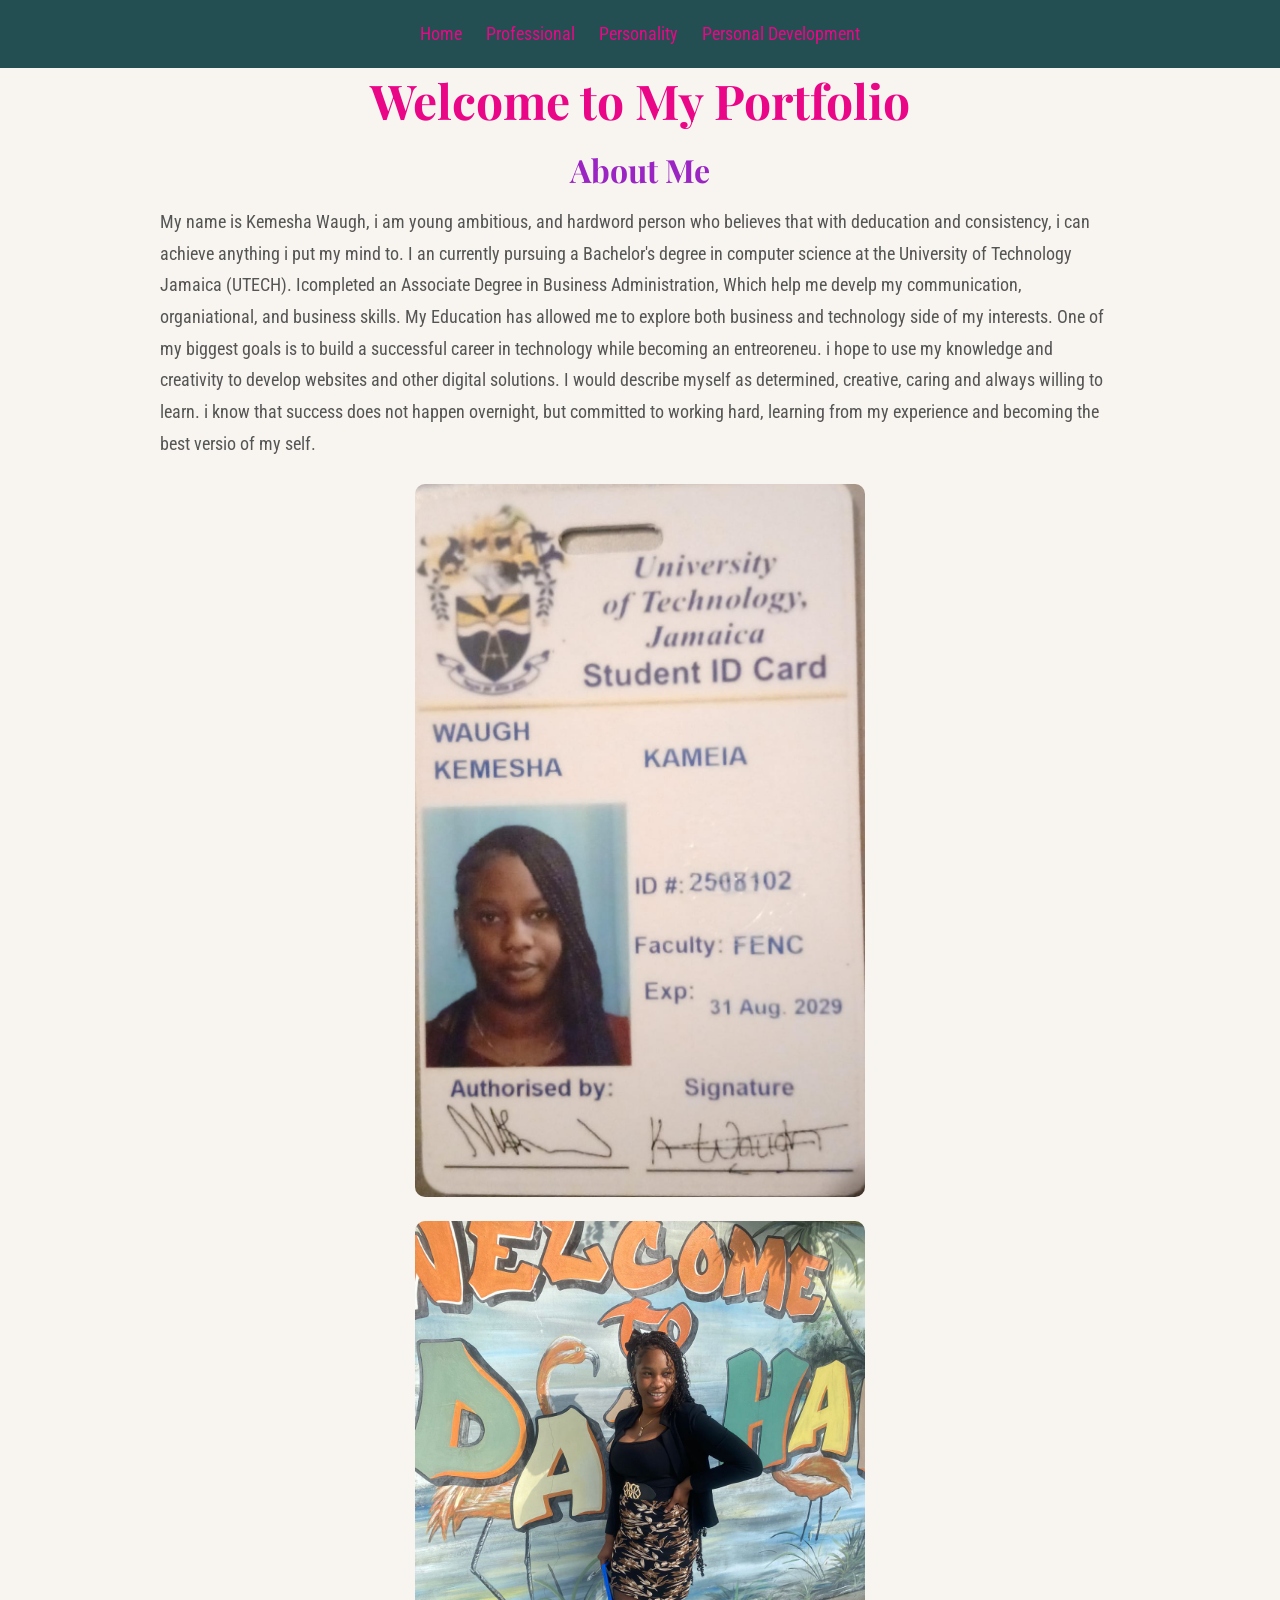
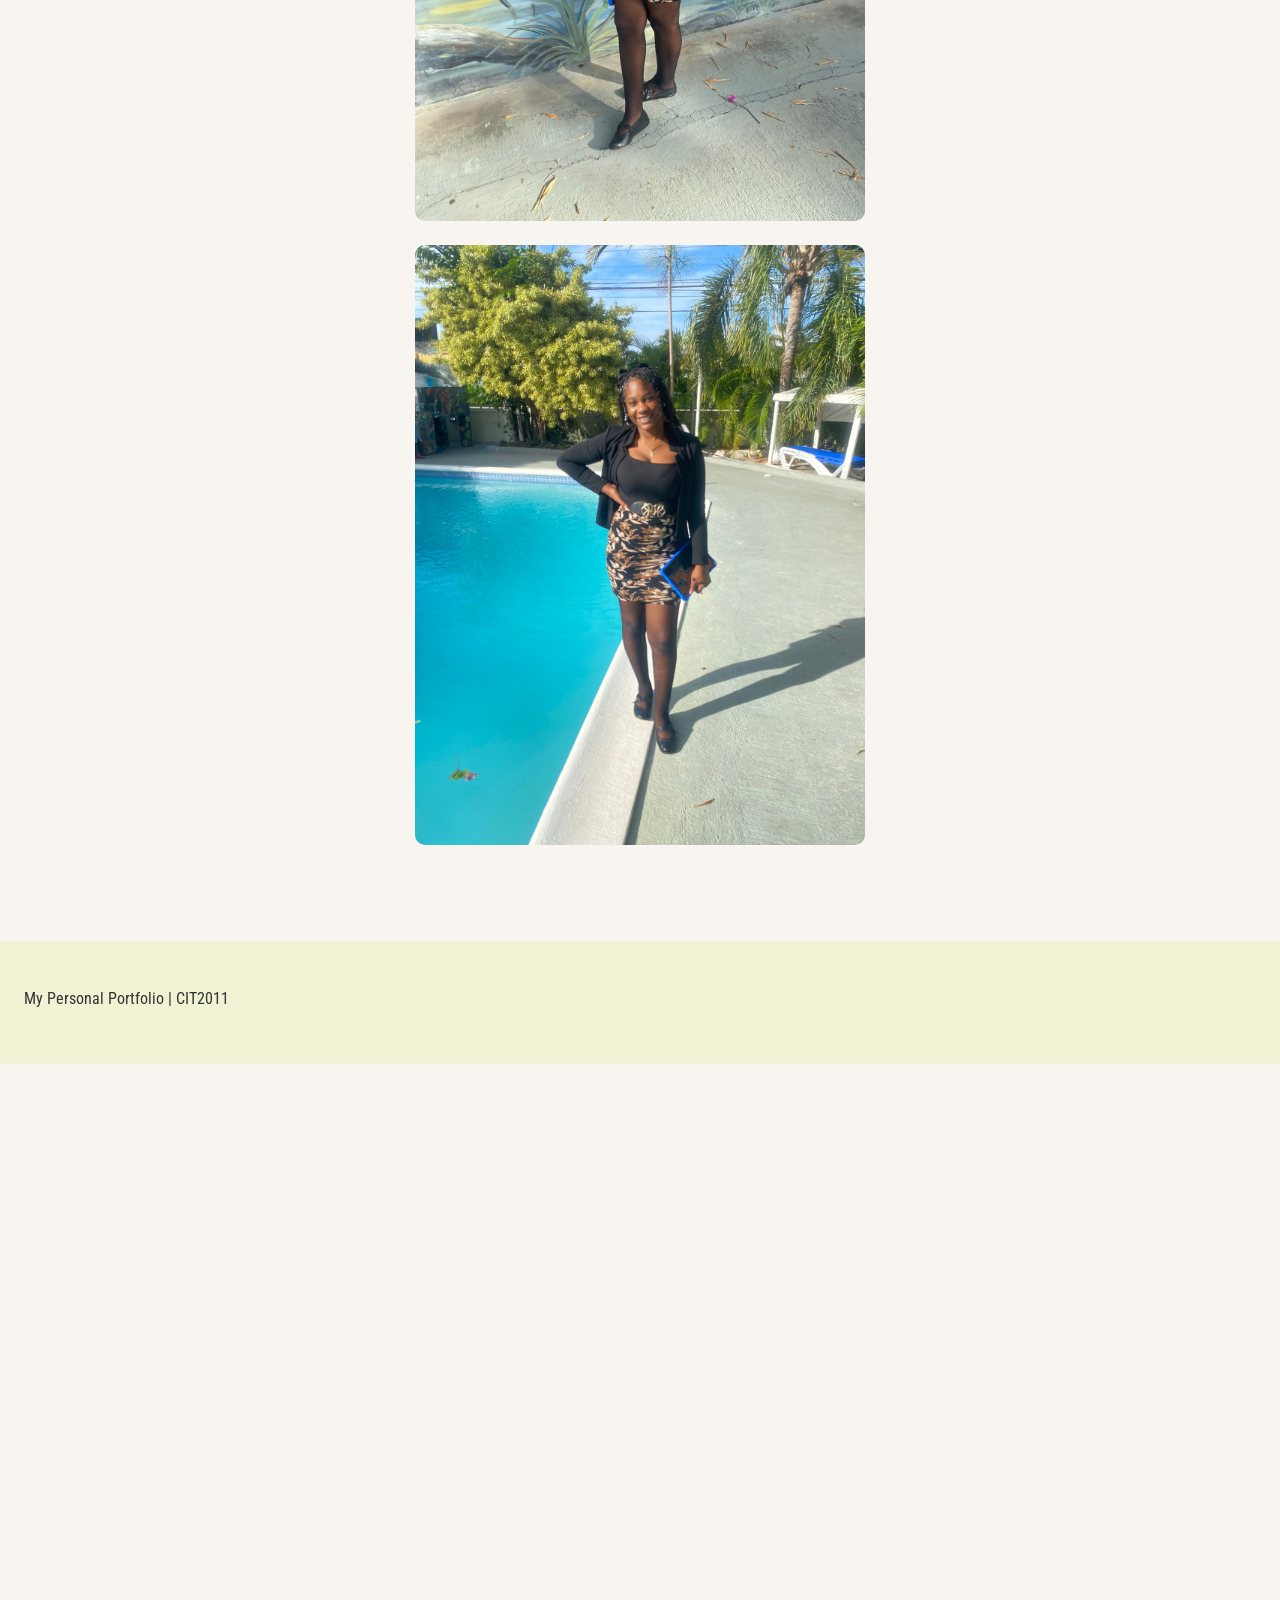
<file: index.html>
<!DOCTYPE html>
<html lang="en">
<head>
    <meta charset="UTF-8">
    <meta name="viewport" content="width=device-width, initial-scale=1.0">
    <meta http-equiv="refresh" content="0; url=2508102_IA1_S1AY27/Codes/Index.html">
    <title>My CIT2011 Portfolio</title>
</head>
<body>
    <p>Opening my portfolio...</p>
    <p>
        If the portfolio does not open,
        <a href="2508102_IA1_S1AY27/Codes/Index.html">click here</a>.
    </p>
</body>
</html>
</file>
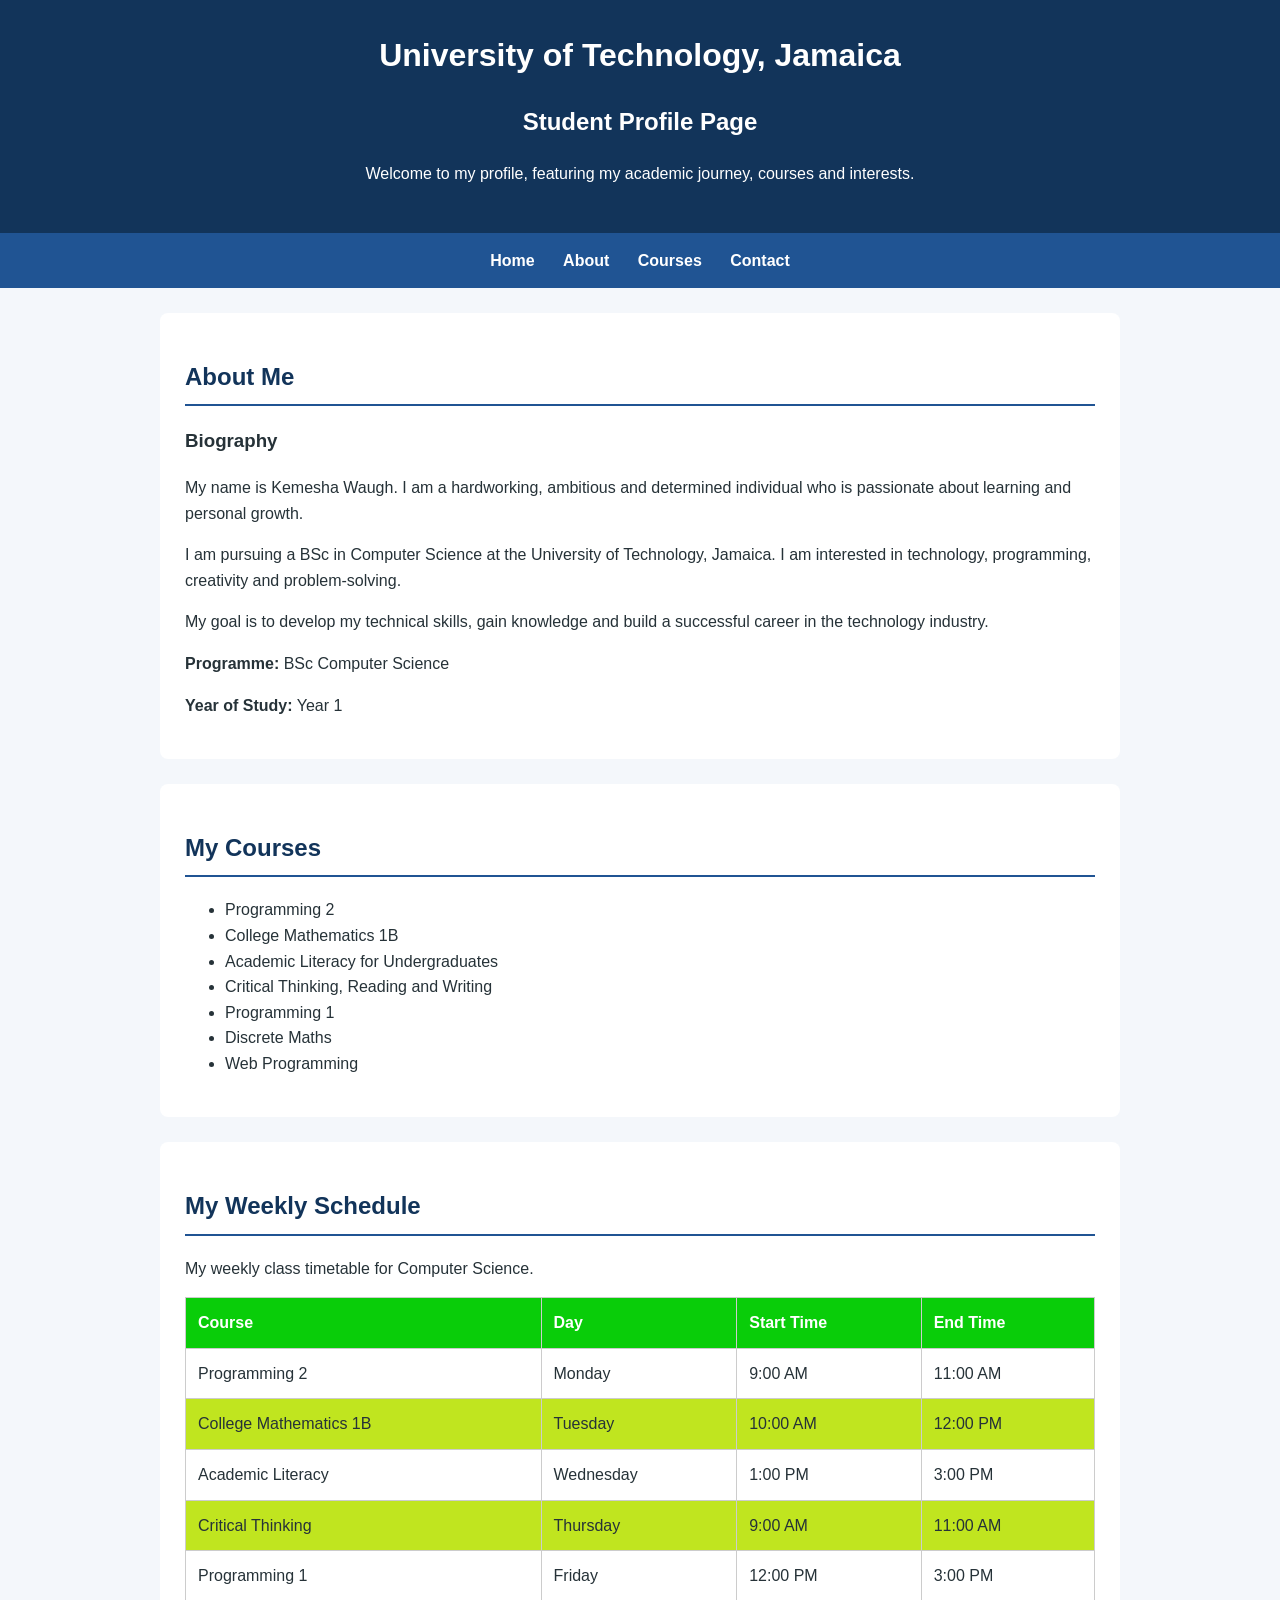
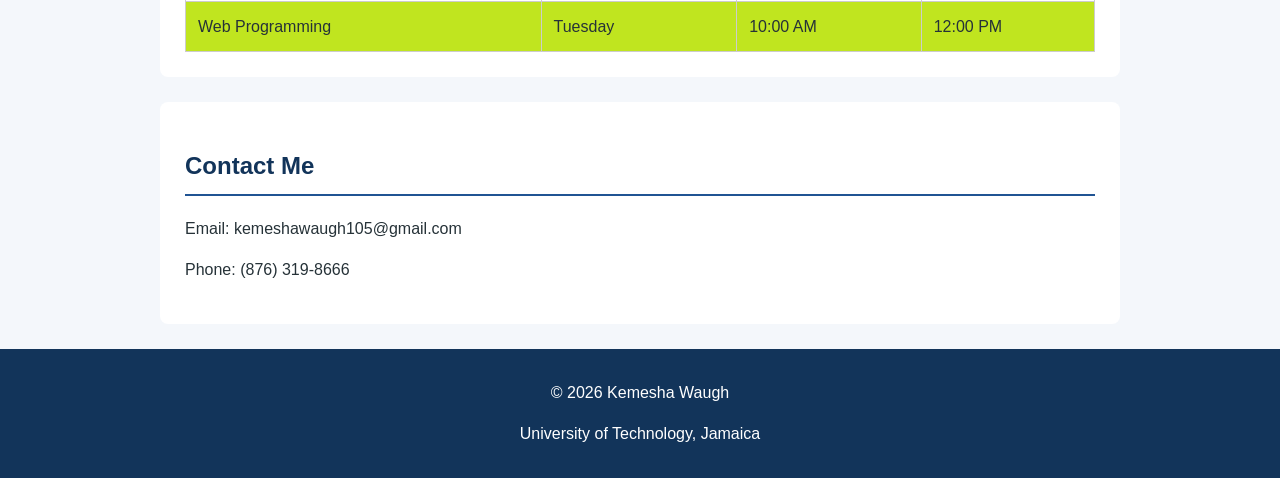
<file: 2508102_IA1_S1AY27/CIT2011_Student_Profile/index.html>
<!DOCTYPE html>
<html lang="en">
<head>
    <meta charset="UTF-8">
    <meta name="viewport" content="width=device-width, initial-scale=1.0">
    <title>My Student Profile</title>
    <link rel="stylesheet" href="style.css">
</head>

<body>

    <header id="home">
        <h1>University of Technology, Jamaica</h1>
        <h2>Student Profile Page</h2>
        <p>Welcome to my profile, featuring my academic journey, courses and interests.</p>
    </header>

    <nav>
        <a href="#home">Home</a>
        <a href="#about">About</a>
        <a href="#courses">Courses</a>
        <a href="#contact">Contact</a>
    </nav>

    <main>

        <section id="about">
            <h2>About Me</h2>
            <h3>Biography</h3>

            <p>My name is Kemesha Waugh. I am a hardworking,
            ambitious and determined individual who is passionate
            about learning and personal growth.</p>

            <p>I am pursuing a BSc in Computer Science at the
            University of Technology, Jamaica. I am interested
            in technology, programming, creativity and
            problem-solving.</p>

            <p>My goal is to develop my technical skills, gain
            knowledge and build a successful career in the
            technology industry.</p>

            <p><strong>Programme:</strong> BSc Computer Science</p>
            <p><strong>Year of Study:</strong> Year 1</p>

            <!-- Add your photograph here -->
        </section>

        <section id="courses">
            <h2>My Courses</h2>

            <!-- These are some of the courses in my Computer Science programme:-->
            <ul>
                <li>Programming 2</li>
                <li>College Mathematics 1B</li>
                <li>Academic Literacy for Undergraduates</li>
                <li>Critical Thinking, Reading and Writing</li>
                <li>Programming 1</li>
                <li>Discrete Maths</li>
                <li>Web Programming</li>
            </ul>
        </section>

        <section id="schedule">
            <h2>My Weekly Schedule</h2>

            <p>My weekly class timetable for Computer Science.</p>

    <table>
        <thead>
            <tr>
                <th>Course</th>
                <th>Day</th>
                <th>Start Time</th>
                <th>End Time</th>
            </tr>
        </thead>

        <tbody>
            <tr>
                <td>Programming 2</td>
                <td>Monday</td>
                <td>9:00 AM</td>
                <td>11:00 AM</td>
            </tr>

            <tr>
                <td>College Mathematics 1B </td>
                  <td>Tuesday</td>
                <td>10:00 AM</td>
                <td>12:00 PM</td>
            </tr>

            <tr>
                <td>Academic Literacy</td>
                <td>Wednesday</td>
                <td>1:00 PM</td>
                <td>3:00 PM</td>
            </tr>

            <tr>
                <td>Critical Thinking</td>
                <td>Thursday</td>
                <td>9:00 AM</td>
                <td>11:00 AM</td>
            </tr>

             <tr>
                <td>Programming 1</td>
                <td>Friday</td>
                <td>12:00 PM</td>
                <td>3:00 PM</td>
            </tr>

             <tr>
                <td>Web Programming</td>
                <td>Tuesday</td>
                <td>10:00 AM</td>
                <td>12:00 PM</td>
            </tr>
        </tbody>
    </table>

        </section>


<section id="contact">
    <h2>Contact Me</h2>

    <p>Email: kemeshawaugh105@gmail.com</p>
    <p>Phone: (876) 319-8666</p>
</section>

        </section>

    </main>

    <footer>
        <p>&copy; 2026 Kemesha Waugh</p>
        <p>University of Technology, Jamaica</p>
    </footer>

</body>
</html>
</file>
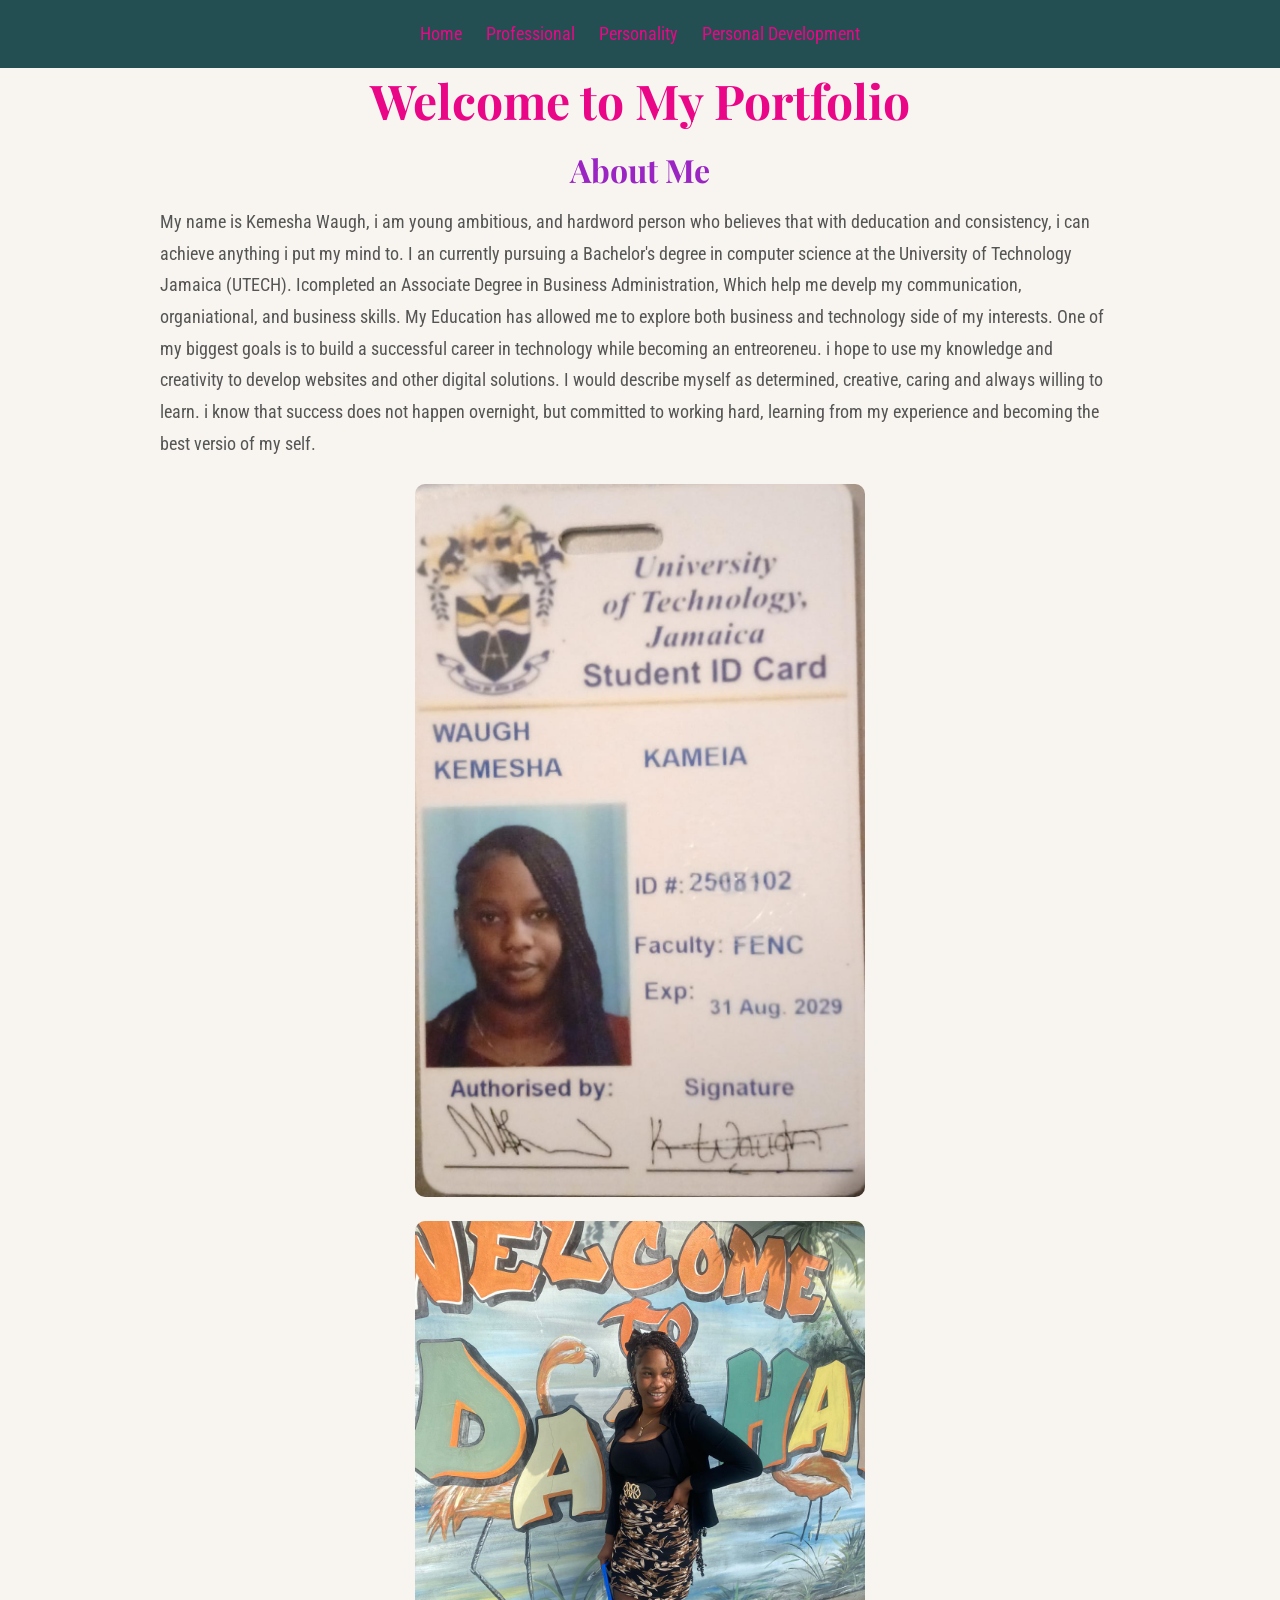
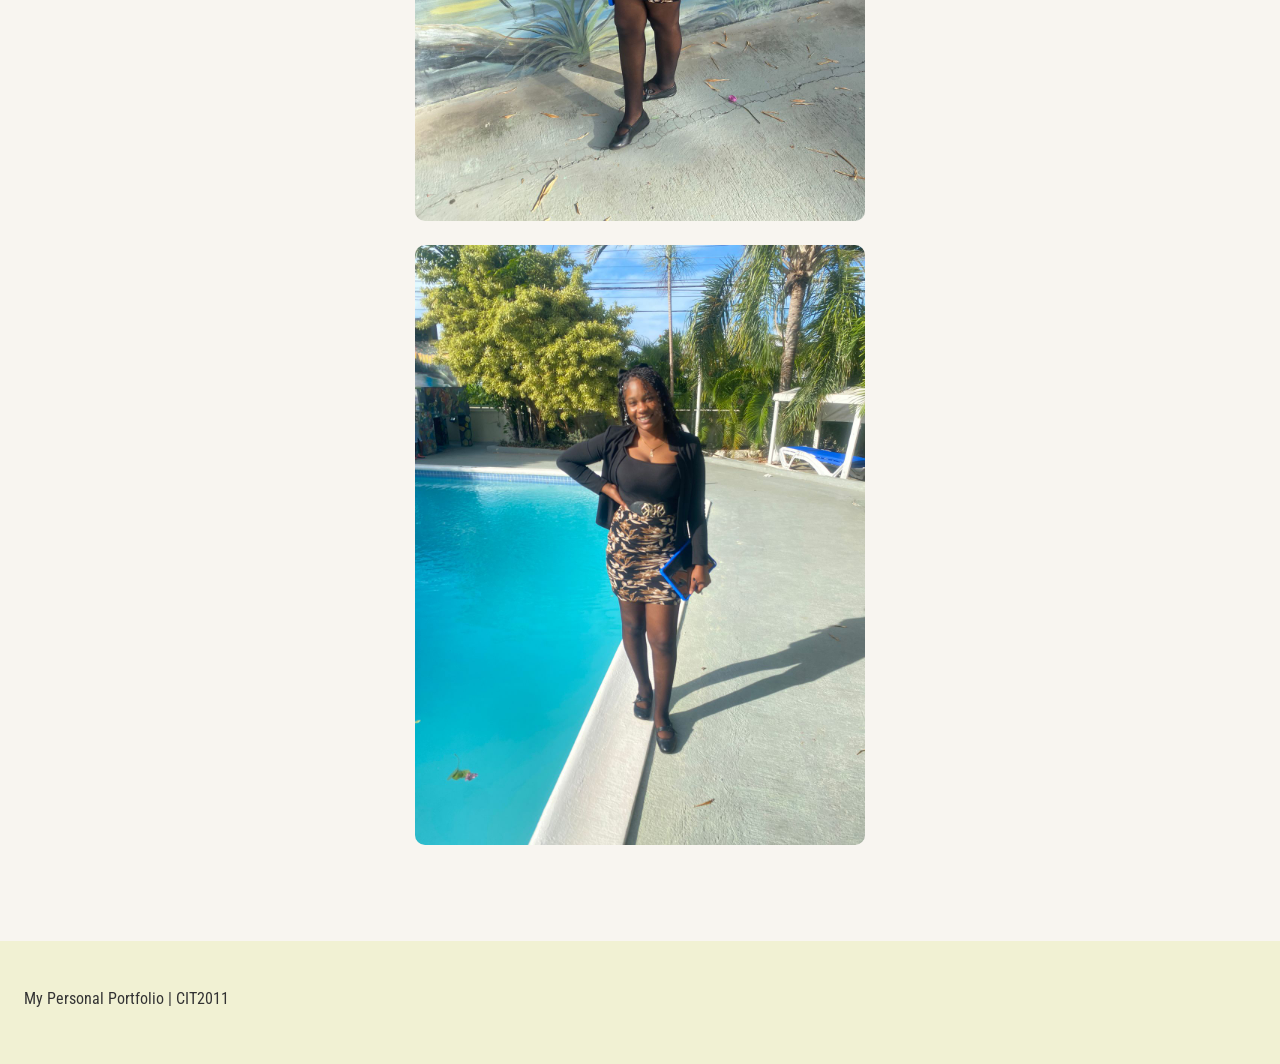
<file: 2508102_IA1_S1AY27/Codes/Index.html>
<!DOCTYPE html>
<html lang="en">
<head>
    <meta charset="UTF-8">
    <meta name="viewport" content="width=device-width, initial-scale=1.0">
    <title>My Personal Portfolio</title>
    <link rel="stylesheet" href="../Style.css">
</head>
<body>
    <header>
        <nav>
            <a href="Index.html">Home</a>
            <a href="Professional.html">Professional</a>
            <a href="Personality.html">Personality</a>
            <a href="personal_development.html">Personal Development</a>
        </nav>
    </header>

    <main>
        <section id="home">
            <h1>Welcome to My Portfolio</h1>
            <h2>About Me</h2>
            <p>
                My name is Kemesha Waugh, i am young ambitious, and hardword
                person who believes that with deducation and consistency, i can achieve anything i put my mind to. 
                I an currently pursuing a Bachelor's degree in computer science at the University of Technology Jamaica (UTECH).
                Icompleted an Associate Degree in Business Administration, Which help me develp my communication, organiational, and business skills.
                My Education has allowed me to explore both business and technology side of my interests.
                One of my biggest goals is to build a successful career in technology while becoming an entreoreneu. i hope to use my knowledge and creativity to develop 
                websites and other digital solutions.
                I would describe myself as determined, creative, caring and always willing to learn. i know that success does not happen overnight, but committed to working hard, learning
                from my experience and becoming the best versio of my self.
            </p>
            <a href="mailto:schodavarapu@utech.edu.jm?subject=CIT2011%20Portfolio%20Enquiry">
    <img src="../Assets/kemesha_photo_3.jpeg" alt="My UTech student ID photo">
</a>
            <img src="../Assets/Kemesha_photo.jpeg" alt="A photograph of me">
            <img src="../Assets/Kemesha_photo_2.jpeg" alt="A photograph of me">
        </section>    
    </main>

    <footer>
        <p>My Personal Portfolio | CIT2011</p>
    </footer>
</body>  
</html>
</file>
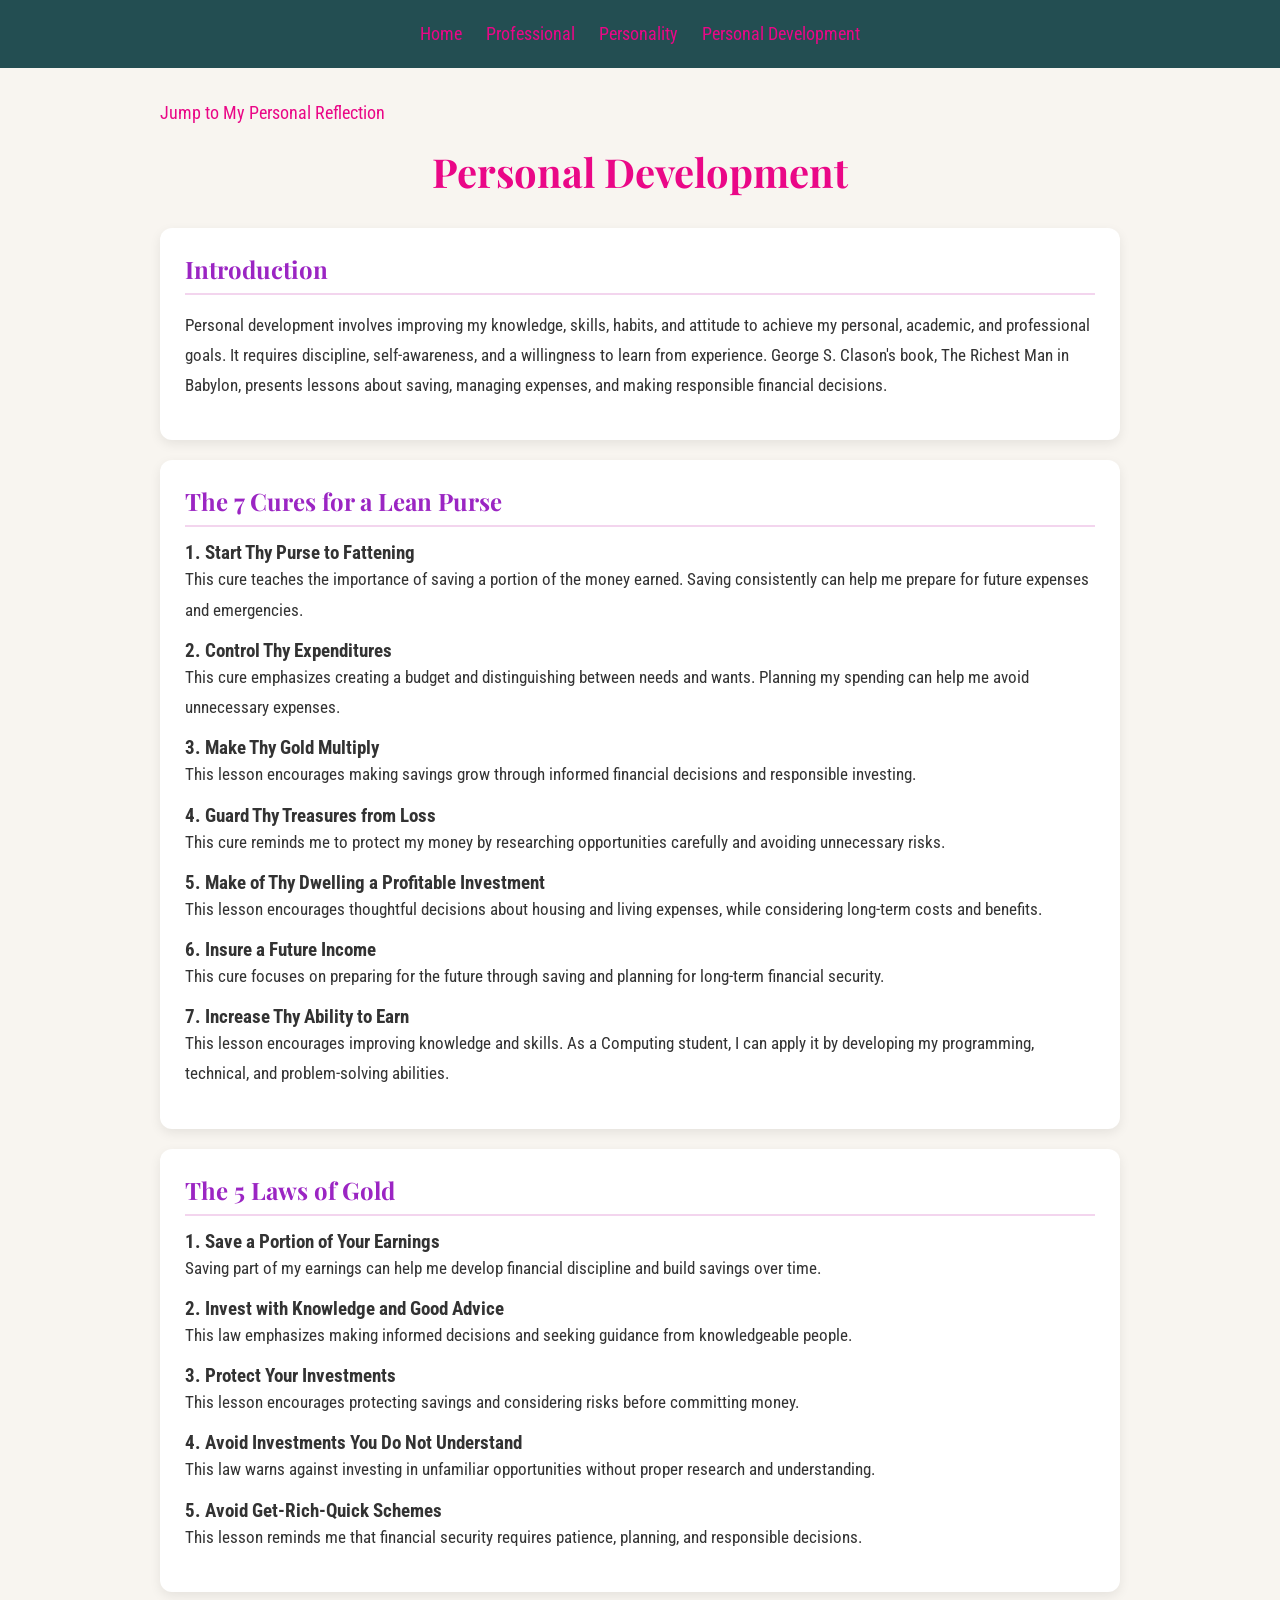
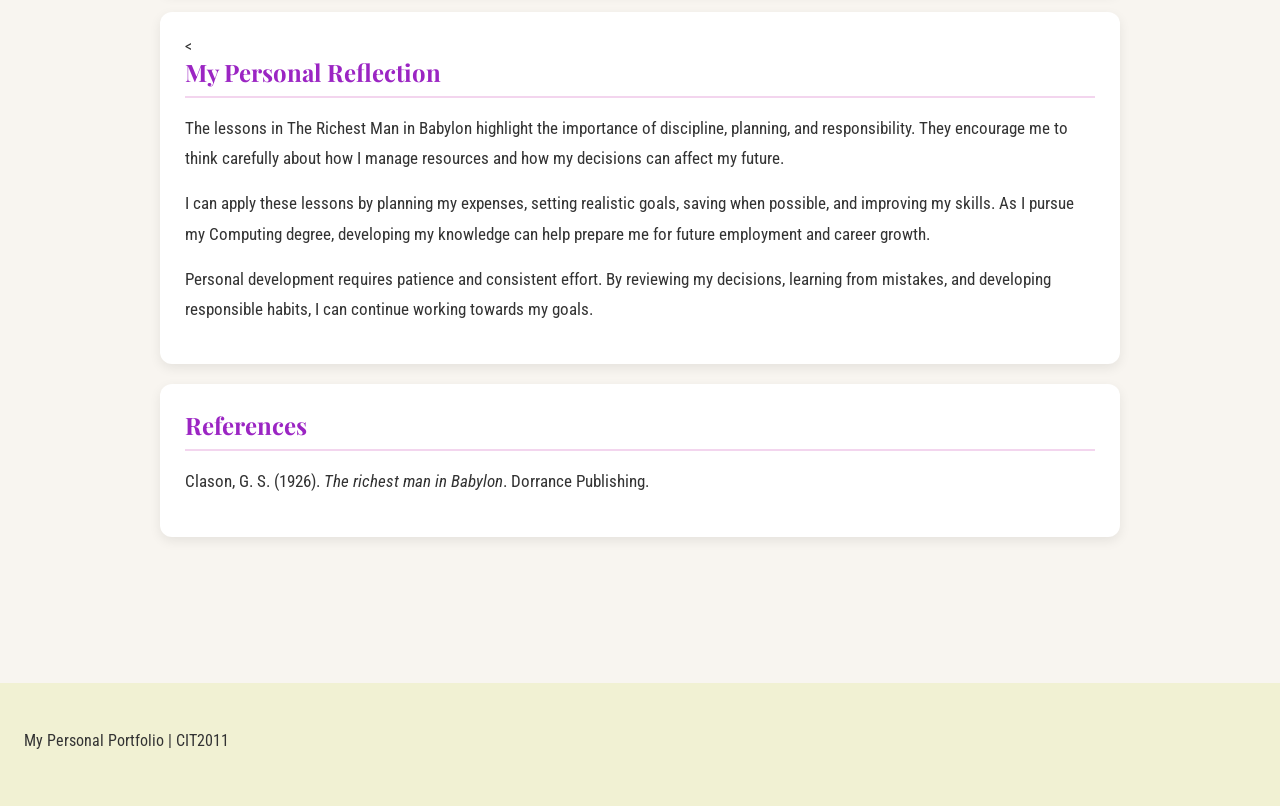
<file: 2508102_IA1_S1AY27/Codes/personal_development.html>
<!DOCTYPE html>
<html lang="en">
<head>
    <meta charset="UTF-8">
    <meta name="viewport" content="width=device-width, initial-scale=1.0">
    <title>Personal Development | My Personal Portfolio</title>
    <link rel="stylesheet" href="../Style.css">
</head>

<body>
    <header>
        <nav>
            <a href="Index.html">Home</a>
            <a href="Professional.html">Professional</a>
            <a href="Personality.html">Personality</a>
            <a href="personal_development.html">Personal Development</a>
        </nav>
    </header>

    <main id="personal_development-page">
<p><a href="#reflection">Jump to My Personal Reflection</a></p>
        <h1>Personal Development</h1>

        <section>
            <h2>Introduction</h2>
            <p>
                Personal development involves improving my knowledge,
                skills, habits, and attitude to achieve my personal,
                academic, and professional goals. It requires discipline,
                self-awareness, and a willingness to learn from experience.
                George S. Clason's book, The Richest Man in Babylon,
                presents lessons about saving, managing expenses, and
                making responsible financial decisions.
            </p>
        </section>

        <section>
            <h2>The 7 Cures for a Lean Purse</h2>

            <h3>1. Start Thy Purse to Fattening</h3>
            <p>
                This cure teaches the importance of saving a portion
                of the money earned. Saving consistently can help me
                prepare for future expenses and emergencies.
            </p>

            <h3>2. Control Thy Expenditures</h3>
            <p>
                This cure emphasizes creating a budget and distinguishing
                between needs and wants. Planning my spending can help
                me avoid unnecessary expenses.
            </p>

            <h3>3. Make Thy Gold Multiply</h3>
            <p>
                This lesson encourages making savings grow through
                informed financial decisions and responsible investing.
            </p>

            <h3>4. Guard Thy Treasures from Loss</h3>
            <p>
                This cure reminds me to protect my money by researching
                opportunities carefully and avoiding unnecessary risks.
            </p>

            <h3>5. Make of Thy Dwelling a Profitable Investment</h3>
            <p>
                This lesson encourages thoughtful decisions about housing
                and living expenses, while considering long-term costs
                and benefits.
            </p>

            <h3>6. Insure a Future Income</h3>
            <p>
                This cure focuses on preparing for the future through
                saving and planning for long-term financial security.
            </p>

            <h3>7. Increase Thy Ability to Earn</h3>
            <p>
                This lesson encourages improving knowledge and skills.
                As a Computing student, I can apply it by developing
                my programming, technical, and problem-solving abilities.
            </p>
        </section>

        <section>
            <h2>The 5 Laws of Gold</h2>

            <h3>1. Save a Portion of Your Earnings</h3>
            <p>
                Saving part of my earnings can help me develop financial
                discipline and build savings over time.
            </p>

            <h3>2. Invest with Knowledge and Good Advice</h3>
            <p>
                This law emphasizes making informed decisions and
                seeking guidance from knowledgeable people.
            </p>

            <h3>3. Protect Your Investments</h3>
            <p>
                This lesson encourages protecting savings and considering
                risks before committing money.
            </p>

            <h3>4. Avoid Investments You Do Not Understand</h3>
            <p>
                This law warns against investing in unfamiliar
                opportunities without proper research and understanding.
            </p>

            <h3>5. Avoid Get-Rich-Quick Schemes</h3>
            <p>
                This lesson reminds me that financial security requires
                patience, planning, and responsible decisions.
            </p>
        </section>

        <section>
            <<h2 id="reflection">My Personal Reflection</h2>
            <p>
                The lessons in The Richest Man in Babylon highlight
                the importance of discipline, planning, and responsibility.
                They encourage me to think carefully about how I manage
                resources and how my decisions can affect my future.
            </p>

            <p>
                I can apply these lessons by planning my expenses,
                setting realistic goals, saving when possible, and
                improving my skills. As I pursue my Computing degree,
                developing my knowledge can help prepare me for future
                employment and career growth.
            </p>

            <p>
                Personal development requires patience and consistent
                effort. By reviewing my decisions, learning from mistakes,
                and developing responsible habits, I can continue working
                towards my goals.
            </p>
        </section>

        <section>
            <h2>References</h2>
            <p>
                Clason, G. S. (1926). <em>The richest man in Babylon</em>.
                Dorrance Publishing.
            </p>
        </section>

    </main>

    <footer>
        <p>My Personal Portfolio | CIT2011</p>
    </footer>
</body>
</html>
</file>
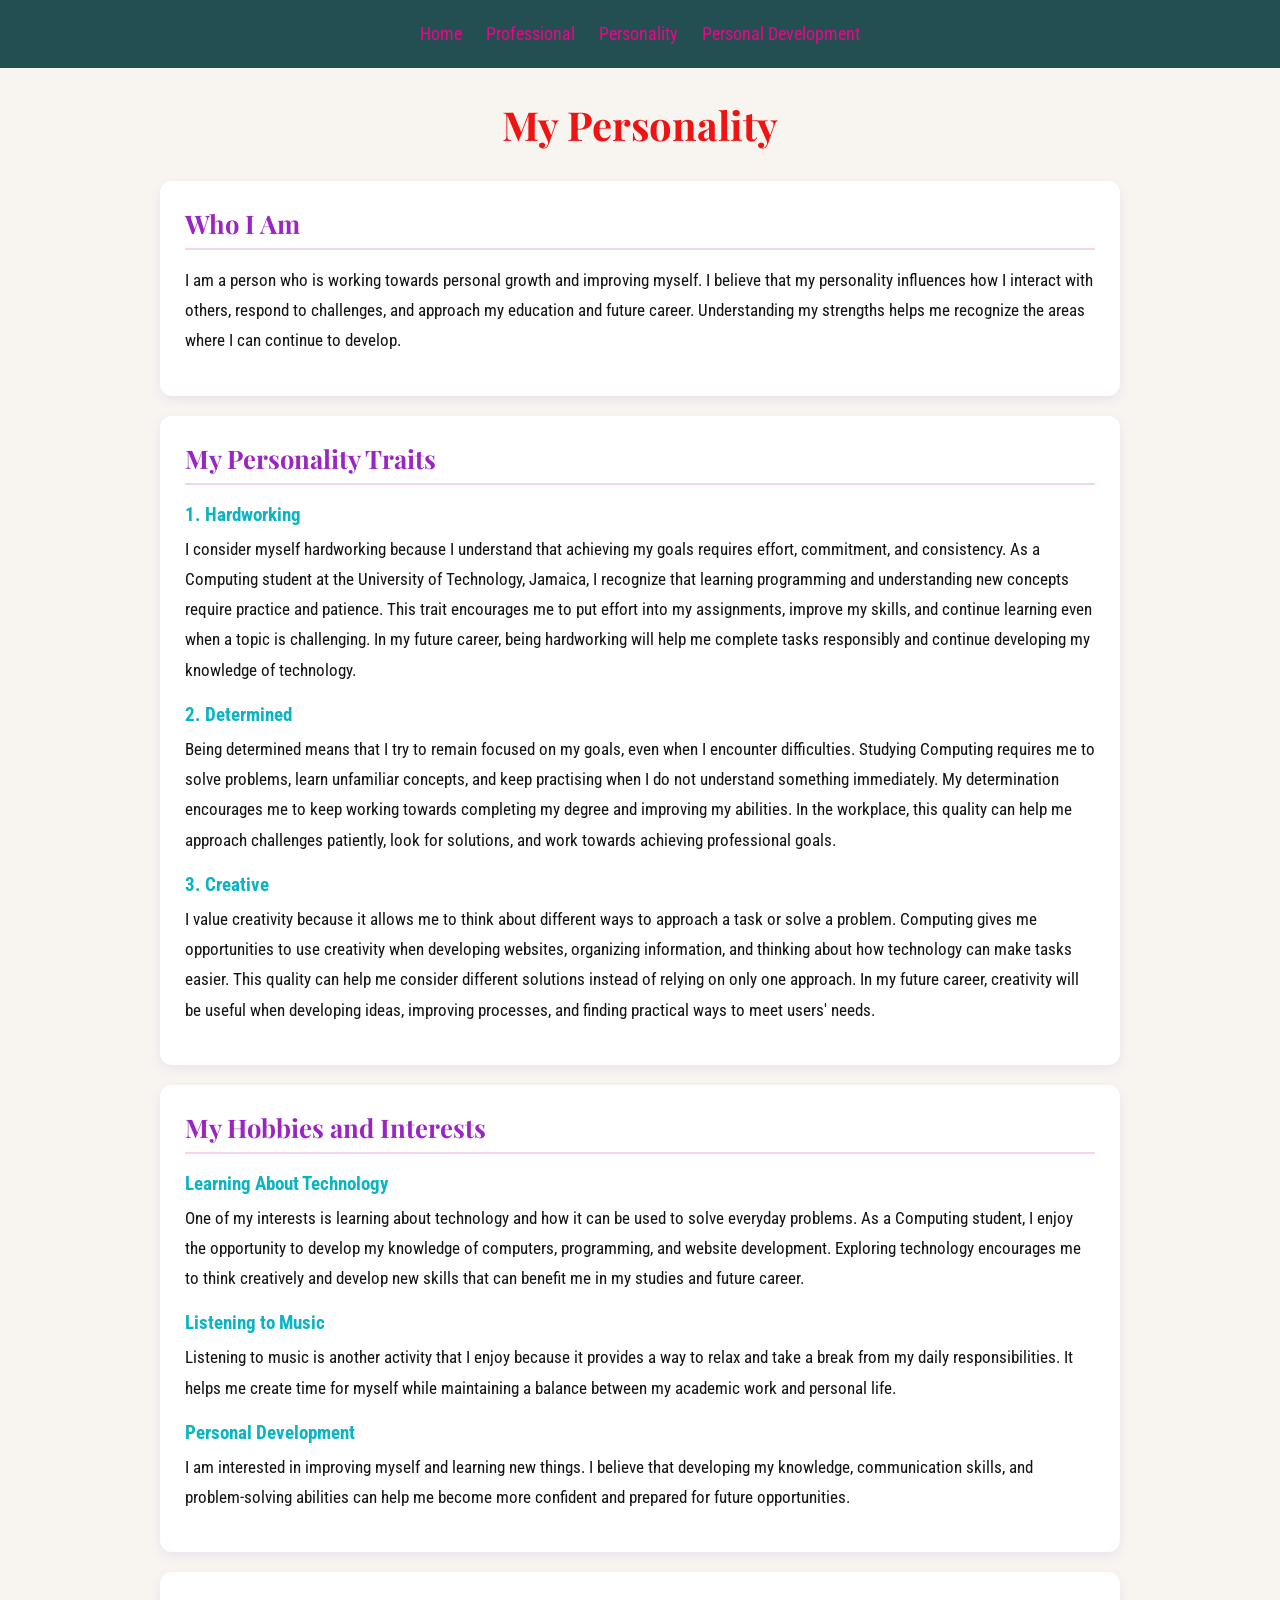
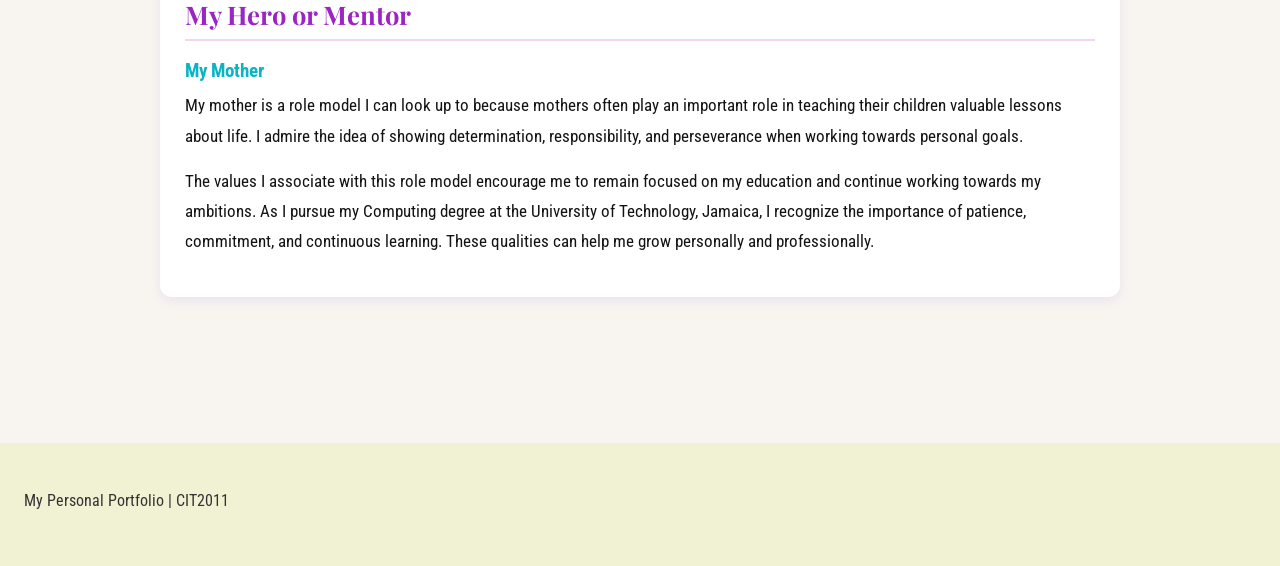
<file: 2508102_IA1_S1AY27/Codes/Personality.html>
<!DOCTYPE html>
<html lang="en">
<head>
    <meta charset="UTF-8">
    <meta name="viewport" content="width=device-width, initial-scale=1.0">
    <title>Personality | My Personal Portfolio</title>
    <link rel="stylesheet" href="../Style.css">
</head>

<body>
    <header>
        <nav>
            <a href="Index.html">Home</a>
            <a href="Professional.html">Professional</a>
            <a href="Personality.html">Personality</a>
            <a href="personal_development.html">Personal Development</a>
        </nav>
    </header>

    <main id="personality-page">

        <h1>My Personality</h1>

        <section>
            <h2>Who I Am</h2>
            <p>
                I am a person who is working towards personal growth and
                improving myself. I believe that my personality influences
                how I interact with others, respond to challenges, and
                approach my education and future career. Understanding my
                strengths helps me recognize the areas where I can continue
                to develop.
            </p>
        </section>

        <section>
            <h2>My Personality Traits</h2>

            <h3>1. Hardworking</h3>
            <p>
                I consider myself hardworking because I understand that
                achieving my goals requires effort, commitment, and
                consistency. As a Computing student at the University of
                Technology, Jamaica, I recognize that learning programming
                and understanding new concepts require practice and patience.
                This trait encourages me to put effort into my assignments,
                improve my skills, and continue learning even when a topic
                is challenging. In my future career, being hardworking will
                help me complete tasks responsibly and continue developing
                my knowledge of technology.
            </p>

            <h3>2. Determined</h3>
            <p>
                Being determined means that I try to remain focused on my
                goals, even when I encounter difficulties. Studying Computing
                requires me to solve problems, learn unfamiliar concepts,
                and keep practising when I do not understand something
                immediately. My determination encourages me to keep working
                towards completing my degree and improving my abilities.
                In the workplace, this quality can help me approach
                challenges patiently, look for solutions, and work towards
                achieving professional goals.
            </p>

            <h3>3. Creative</h3>
            <p>
                I value creativity because it allows me to think about
                different ways to approach a task or solve a problem.
                Computing gives me opportunities to use creativity when
                developing websites, organizing information, and thinking
                about how technology can make tasks easier. This quality
                can help me consider different solutions instead of relying
                on only one approach. In my future career, creativity will
                be useful when developing ideas, improving processes, and
                finding practical ways to meet users' needs.
            </p>
        </section>

        <section>
             <h2>My Hobbies and Interests</h2>

    <h3>Learning About Technology</h3>
    <p>
        One of my interests is learning about technology and how it
        can be used to solve everyday problems. As a Computing student,
        I enjoy the opportunity to develop my knowledge of computers,
        programming, and website development. Exploring technology
        encourages me to think creatively and develop new skills that
        can benefit me in my studies and future career.
    </p>

    <h3>Listening to Music</h3>
    <p>
        Listening to music is another activity that I enjoy because
        it provides a way to relax and take a break from my daily
        responsibilities. It helps me create time for myself while
        maintaining a balance between my academic work and personal
        life.
    </p>

    <h3>Personal Development</h3>
    <p>
        I am interested in improving myself and learning new things.
        I believe that developing my knowledge, communication skills,
        and problem-solving abilities can help me become more confident
        and prepared for future opportunities.
    </p>
</section>

<section>
    <h2>My Hero or Mentor</h2>

    <h3>My Mother</h3>
    <p>
        My mother is a role model I can look up to because mothers
        often play an important role in teaching their children
        valuable lessons about life. I admire the idea of showing
        determination, responsibility, and perseverance when working
        towards personal goals.
    </p>

    <p>
        The values I associate with this role model encourage me to
        remain focused on my education and continue working towards
        my ambitions. As I pursue my Computing degree at the University
        of Technology, Jamaica, I recognize the importance of patience,
        commitment, and continuous learning. These qualities can help
        me grow personally and professionally.
    </p>
</section>

    </main>

    <footer>
        <p>My Personal Portfolio | CIT2011</p>
    </footer>

</body>
</html>
</file>
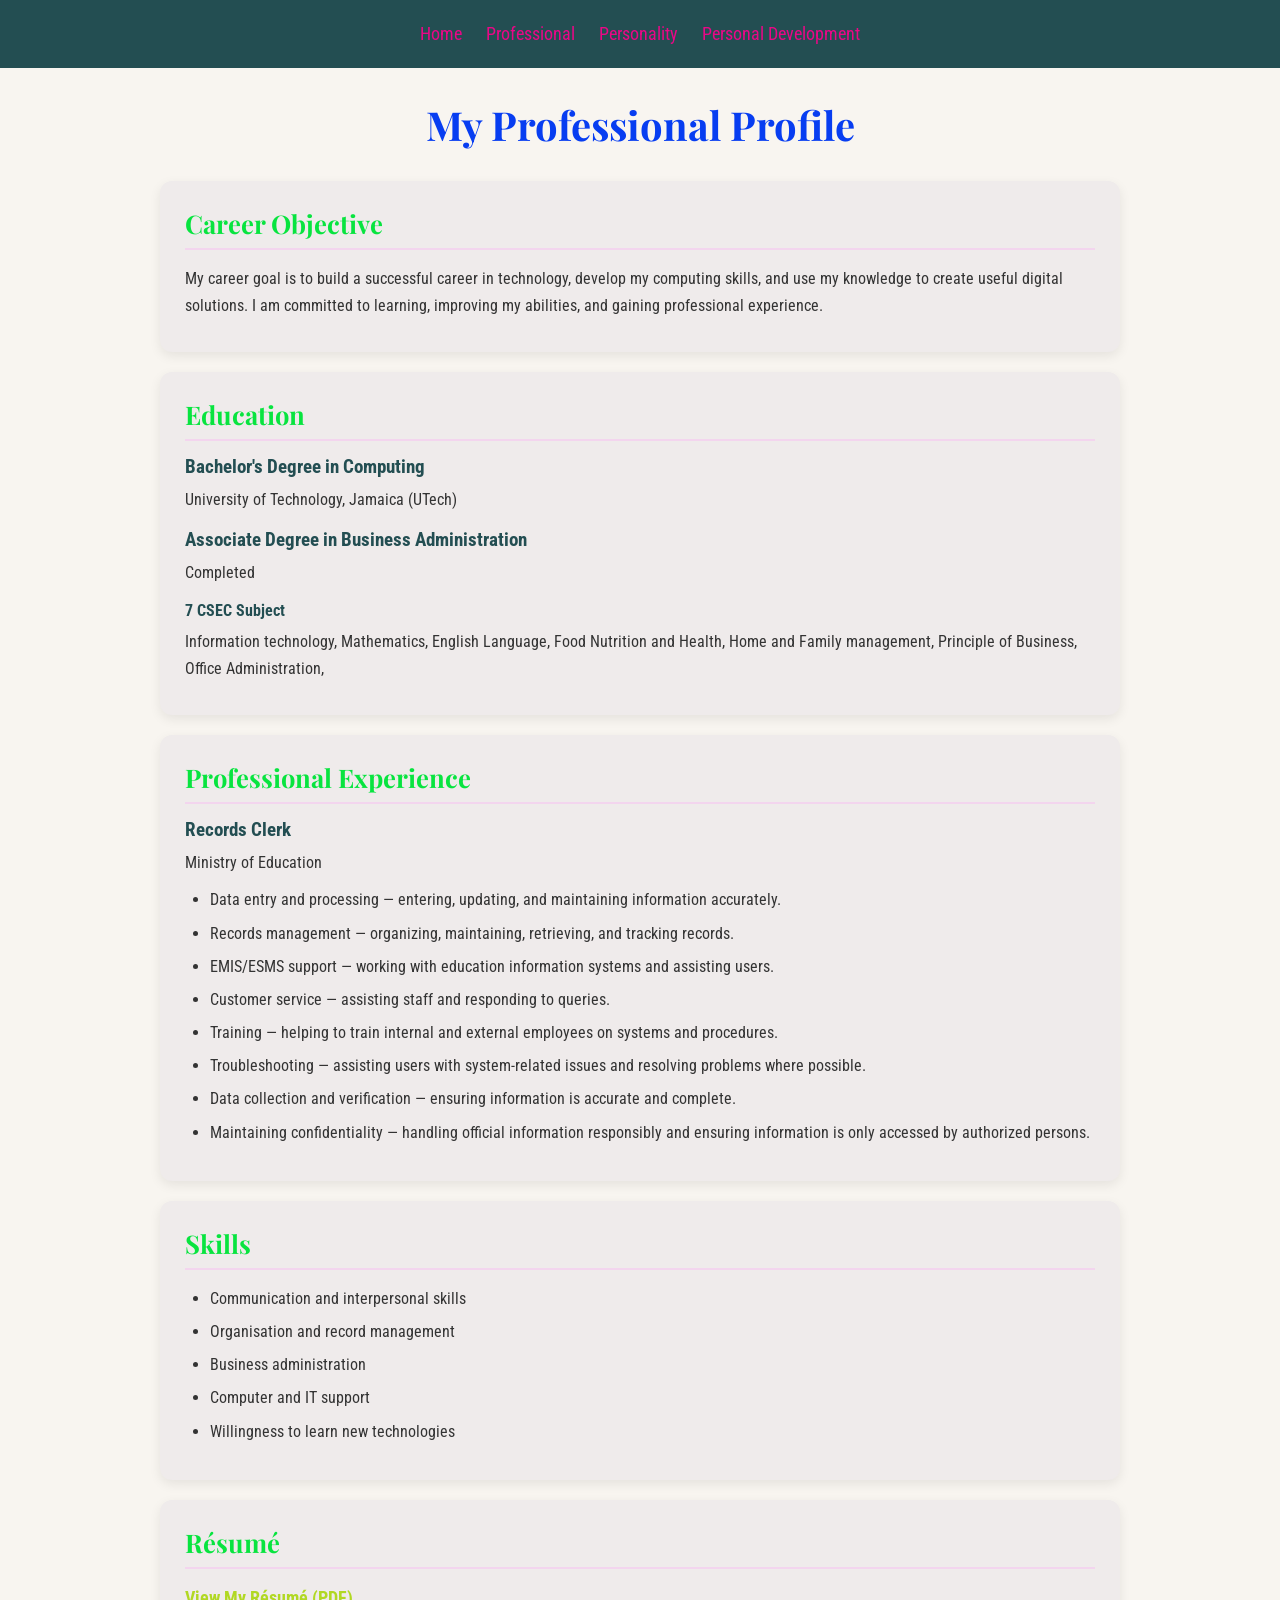
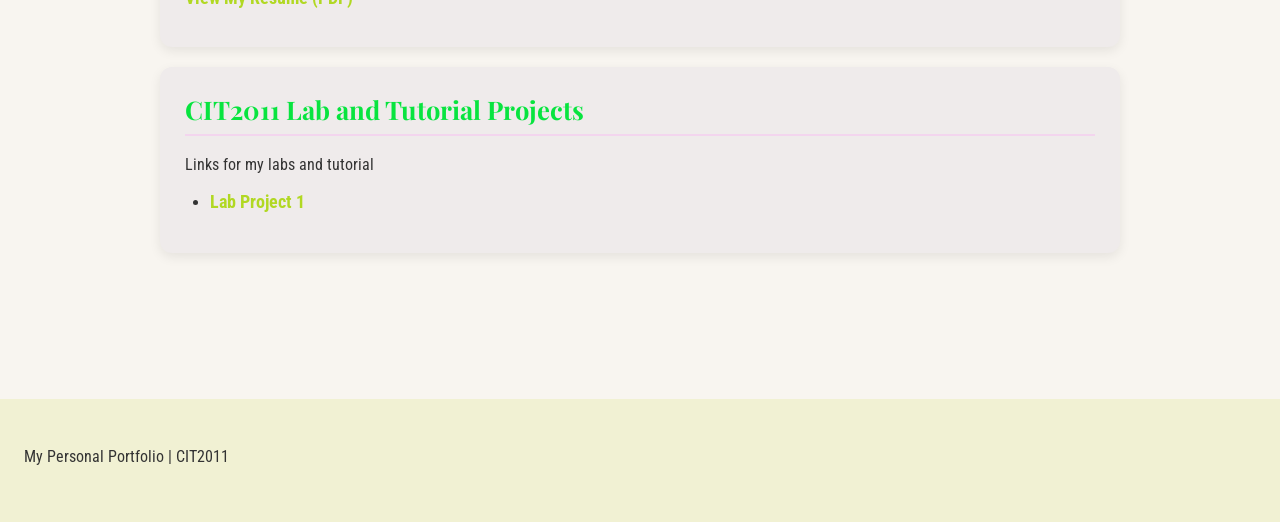
<file: 2508102_IA1_S1AY27/Codes/Professional.html>
<!DOCTYPE html>

<html lang="en">
<head>
    <meta charset="UTF-8">
    <meta name="viewport" content="width=device-width, initial-scale=1.0">
    <title>Professional | My Personal Portfolio</title>
    <link rel="stylesheet" href="../Style.css">
</head>

<body>
    <header>
        <nav>
            <a href="Index.html">Home</a>
            <a href="Professional.html">Professional</a>
            <a href="Personality.html">Personality</a>
            <a href="personal_development.html">Personal Development</a>
        </nav>
    </header>

<main id="professional-page">
    <h1>My Professional Profile</h1>

    <section>
        <h2>Career Objective</h2>
        <p>
            My career goal is to build a successful career in technology,
            develop my computing skills, and use my knowledge to create
            useful digital solutions. I am committed to learning,
            improving my abilities, and gaining professional experience.
        </p>
    </section>

    <section>
        <h2>Education</h2>
        <h3>Bachelor's Degree in Computing</h3>
        <p>University of Technology, Jamaica (UTech)</p>

        <h3>Associate Degree in Business Administration</h3>
        <p>Completed</p>
        <h4>7 CSEC Subject </h4>
        <p>Information technology,
           Mathematics,
           English Language,
           Food Nutrition and Health,
           Home and Family management, 
           Principle of Business,
           Office Administration,
        </p>
       

    </section>

    <section>
    <h2>Professional Experience</h2>

    <h3>Records Clerk</h3>
    <p>Ministry of Education</p>

    <ul>
        <li>Data entry and processing — entering, updating, and maintaining information accurately.</li>
        <li>Records management — organizing, maintaining, retrieving, and tracking records.</li>
        <li>EMIS/ESMS support — working with education information systems and assisting users.</li>
        <li>Customer service — assisting staff and responding to queries.</li>
        <li>Training — helping to train internal and external employees on systems and procedures.</li>
        <li>Troubleshooting — assisting users with system-related issues and resolving problems where possible.</li>
        <li>Data collection and verification — ensuring information is accurate and complete.</li>
        <li>Maintaining confidentiality — handling official information responsibly and ensuring information is only accessed by authorized persons.</li>
    </ul>
</section>

    <section>
        <h2>Skills</h2>
        <ul>
            <li>Communication and interpersonal skills</li>
            <li>Organisation and record management</li>
            <li>Business administration</li>
            <li>Computer and IT support</li>
            <li>Willingness to learn new technologies</li>
        </ul>
    </section>

    <section>
         <h2>Résumé</h2>
    <p>
        <a href="../Resume.pdf" target="_blank">
            View My Résumé (PDF)
        </a>
    </p>
    </section>

    <section>
        <h2>CIT2011 Lab and Tutorial Projects</h2>
        <p>
          Links for my labs and tutorial
        </p>
        <ul>
<li>
    <a href="https://kimkim8769.github.io/CIT2011-Web-Programming/2508102_IA1_S1AY27/CIT2011_Student_Profile/index.html" target="_blank">
        Lab Project 1
    </a>
</li>
        </ul>
    </section>
</main>

<footer>
    <p>My Personal Portfolio | CIT2011</p>
</footer>

</body>
</html>
</file>
<file: 2508102_IA1_S1AY27/CIT2011_Student_Profile/style.css>
* {
    box-sizing: border-box;
}

body {
    margin: 0;
    font-family: Arial, sans-serif;
    font-size: 16px;
    line-height: 1.6;
    background-color: #f4f7fb;
    color: #263238;
}

header {
    background-color: #12345a;
    color: white;
    text-align: center;
    padding: 30px 20px;
}

header h1 {
    margin-top: 0;
}

nav {
    background-color: #205493;
    padding: 15px;
    text-align: center;
}

nav a {
    color: white;
    text-decoration: none;
    margin: 0 12px;
    font-weight: bold;
}

nav a:hover {
    text-decoration: underline;
}

main {
    max-width: 1000px;
    margin: 25px auto;
    padding: 0 20px;
}

section {
    background-color: white;
    padding: 25px;
    margin-bottom: 25px;
    border-radius: 8px;
}

section h2 {
    color: #12345a;
    border-bottom: 2px solid #205493;
    padding-bottom: 8px;
}

table {
    width: 100%;
    border-collapse: collapse;
    margin-top: 15px;
}

th, td {
    border: 1px solid #cccccc;
    padding: 12px;
    text-align: left;
}

th {
    background-color: #09cd09;
    color: white;
}

tbody tr:nth-child(even) {
    background-color: #c0e51f;
}

footer {
    background-color: #12345a;
    color: white;
    text-align: center;
    padding: 15px;
}

@media (max-width: 600px) {
    header h1 {
        font-size: 25px;
    }

    nav a {
        display: inline-block;
        margin: 5px;
    }

    main {
        padding: 0 12px;
    }

    section {
        padding: 15px;
    }

    table {
        font-size: 12px;
    }

    th, td {
        padding: 6px;
    }
}
</file>
<file: 2508102_IA1_S1AY27/Style.css>
/* Kemesha Waugh - 2508102 */

@import url('https://fonts.googleapis.com/css2?family=Playfair+Display:ital,wght@0,400..900;1,400..900&family=Roboto+Condensed:ital,wght@0,100..900;1,100..900&display=swap');

* {
    margin: 0;
    padding: 0;
    box-sizing: border-box;
    font-family: "Roboto Condensed", sans-serif;
}

:root {
    --black: rgb(234, 7, 135);
    --gold: #b8b01e;
    --hint-yellow: rgb(241, 241, 211);
    --pure-white: rgb(196, 188, 188);
    --green: #9b25c3;
}

body {
    background: var(--pure-white);
    overflow-x: hidden;
}

a {
    font-size: 1.1rem;
    text-decoration: none;
    color: var(--black);
}

.flex {
    display: flex;
    align-items: center;
    flex-wrap: wrap;
}

li {
    list-style: none;
}

.between {
    justify-content: space-between;
}

.gap-2 {
    gap: 2rem;
}

.gap-3 {
    gap: 3rem;
}

.wrapper {
    max-width: 1400px;
    margin: auto;
    padding-inline: 1.5rem;
}

img {
    max-width: 100%;
    height: auto;
    margin: auto;
    display: block;
}

.p-top {
    padding-top: 10rem;
}

.text_center {
    text-align: center;
}

.mt-4 {
    margin-top: 4rem;
}

/* HEADER STYLING */
.navbar {
    min-height: 14vh;
    padding: 1rem 0;
}

.logo {
    font-size: 2rem;
    font-weight: bold;
    color: var(--gold);
}

.button {
    display: inline-block;
    padding: .9rem 2rem;
    background: var(--gold);
    border-radius: 1rem;
    font-size: 1.1rem;
    color: var(--pure-white);
    box-shadow: 0 2px 1px rgba(0, 0, 0, 0.1);
    transition: .3s ease-in-out;
    text-align: center;
}

.button:hover {
    background: var(--black);
    color: white;
}

.cart_icon {
    position: relative;
    font-size: 1.3rem;
    color: var(--black);
}

.cart_icon .cart_value {
    position: absolute;
    top: 50%;
    right: -10px;
    font-size: .85rem;
    width: 20px;
    height: 20px;
    border-radius: 50%;
    background: var(--gold);
    color: var(--black);
    text-align: center;
    line-height: 20px;
    transform: translateY(-50%);
}

.desktop-action .bar_icon {
    font-size: 1.5rem;
    display: none;
    cursor: pointer;
}

.mobile_menu {
    display: none;
}

/* FOOTER */
footer {
    background: var(--hint-yellow);
    padding: 3rem 1.5rem;
    margin-top: 6rem;
}

footer p {
    margin-bottom: .5rem;
    font-size: 1rem;
}

/* PERSONAL PORTFOLIO STYLING */

body {
background-color: #f8f5f0;
color: #333333;
}

/* Centre the navigation links */
nav {
display: flex;
justify-content: center;
align-items: center;
flex-wrap: wrap;
gap: 1.5rem;
padding: 1.5rem;
background-color: #234e52;
}

/* Centre the headings only */
#home h1,
#home h2 {
text-align: center;
margin-left: auto;
margin-right: auto;
}

/* Style the main heading */
#home h1 {
font-family: "Playfair Display", serif;
font-size: 3rem;
margin-bottom: 1rem;
color: rgb(234, 7, 135);
}

/* Style the About Me heading */
#home h2 {
font-family: "Playfair Display", serif;
font-size: 2rem;
margin-bottom: 1rem;
color: #9b25c3;
}

/* Keep your personal information in its original font */
#home p {
   font-family: "Roboto Condensed", sans-serif;
    font-size: 1.1rem;
    line-height: 1.8;
    text-align: left;
    color: #555555;
    max-width: 1000px;
    margin: 0 auto;
    padding: 0 20px;
}

#home img {
display: block;
width: 45%;
max-width: 450px;
height: auto;
margin: 1.5rem auto;
border-radius: 10px;
}

/* Make the photograph fit better on mobile screens */
@media screen and (max-width: 780px) {
#home h1 {
font-size: 2.2rem;
}

#home h2 {
    font-size: 1.7rem;
}

#home img {
    width: 85%;
}

}

/* PROFESSIONAL PAGE LAYOUT */

#professional-page {
    display: block;
    width: 90%;
    max-width: 1000px;
    margin: 0 auto;
    padding: 30px 20px;
}

#professional-page > h1 {
    font-family: "Playfair Display", serif;
    text-align: center;
    color: rgb(7, 61, 241);
    font-size: 2.5rem;
    margin-bottom: 30px;
}

#professional-page section {
    display: block;
    width: 100%;
    background-color: #efebeb;
    padding: 25px;
    margin: 20px 0;
    border-radius: 12px;
    box-shadow: 0 4px 12px rgba(0, 0, 0, 0.08);
}

#professional-page h2 {
    font-family: "Playfair Display", serif;
    text-align: left;
    color: #08e43f;
    font-size: 1.6rem;
    margin: 0 0 15px;
    border-bottom: 2px solid #f3d5ee;
    padding-bottom: 8px;
}

#professional-page h3,
#professional-page h4 {
    text-align: left;
    color: #234e52;
    margin: 15px 0 8px;
}

#professional-page p {
    text-align: left;
    font-size: 1rem;
    line-height: 1.7;
    margin: 8px 0;
    padding: 0;
}

#professional-page ul {
    padding-left: 25px;
    margin: 10px 0;
}

#professional-page li {
    list-style: disc;
    text-align: left;
    font-size: 1rem;
    line-height: 1.7;
    margin-bottom: 6px;
}

#professional-page a {
    color: #b1d823;
    font-weight: bold;
    overflow-wrap: anywhere;
}

#professional-page a:hover {
    color: #9b25c3;
}

@media (max-width: 600px) {
    #professional-page {
        width: 100%;
        padding: 15px;
    }

    #professional-page section {
        padding: 18px;
    }

    #professional-page > h1 {
        font-size: 2rem;
    }
}
/* PERSONALITY PAGE STYLING */

#personality-page {
    width: 90%;
    max-width: 1000px;
    margin: 0 auto;
    padding: 30px 20px;
}

#personality-page > h1 {
    font-family: "Playfair Display", serif;
    font-size: 2.5rem;
    text-align: center;
    color: rgb(238, 20, 20);
    margin-bottom: 30px;
}

#personality-page section {
    background-color: #ffffff;
    padding: 25px;
    margin: 20px 0;
    border-radius: 12px;
    box-shadow: 0 4px 12px rgba(89, 19, 211, 0.08);
}

#personality-page h2 {
    font-family: "Playfair Display", serif;
    color: #9b25c3;
    font-size: 1.6rem;
    margin-bottom: 15px;
    border-bottom: 2px solid #f3d5ee;
    padding-bottom: 8px;
}

#personality-page h3 {
    color: #0bb4c3;
    font-size: 1.2rem;
    margin: 18px 0 8px;
}

#personality-page p {
    font-family: "Roboto Condensed", sans-serif;
    font-size: 1.05rem;
    line-height: 1.8;
    color: #131312;
    margin-bottom: 15px;
}

@media (max-width: 600px) {
    #personality-page {
        width: 100%;
        padding: 15px;
    }

    #personality-page > h1 {
        font-size: 2rem;
    }

    #personality-page section {
        padding: 18px;
    }
}
/* PERSONAL DEVELOPMENT PAGE */

#personal_development-page {
    width: 90%;
    max-width: 1000px;
    margin: 0 auto;
    padding: 30px 20px;
}

#personal_development-page > h1 {
    font-family: "Playfair Display", serif;
    color: rgb(234, 7, 135);
    text-align: center;
    font-size: 2.5rem;
    margin-bottom: 30px;
}

#personal_development-page section {
    background: #ffffff;
    padding: 25px;
    margin: 20px 0;
    border-radius: 12px;
    box-shadow: 0 4px 12px rgba(0, 0, 0, 0.08);
}

#personal_development-page h2 {
    font-family: "Playfair Display", serif;
    color: #9b25c3;
    margin-bottom: 15px;
    border-bottom: 2px solid #f3d5ee;
    padding-bottom: 8px;
}

#personal_development-page p {
    font-size: 1.05rem;
    line-height: 1.8;
    margin-bottom: 15px;
}

@media (max-width: 600px) {
    #personal-development-page {
        width: 100%;
        padding: 15px;
    }

    #personal-development-page section {
        padding: 18px;
    }
}
</file>
